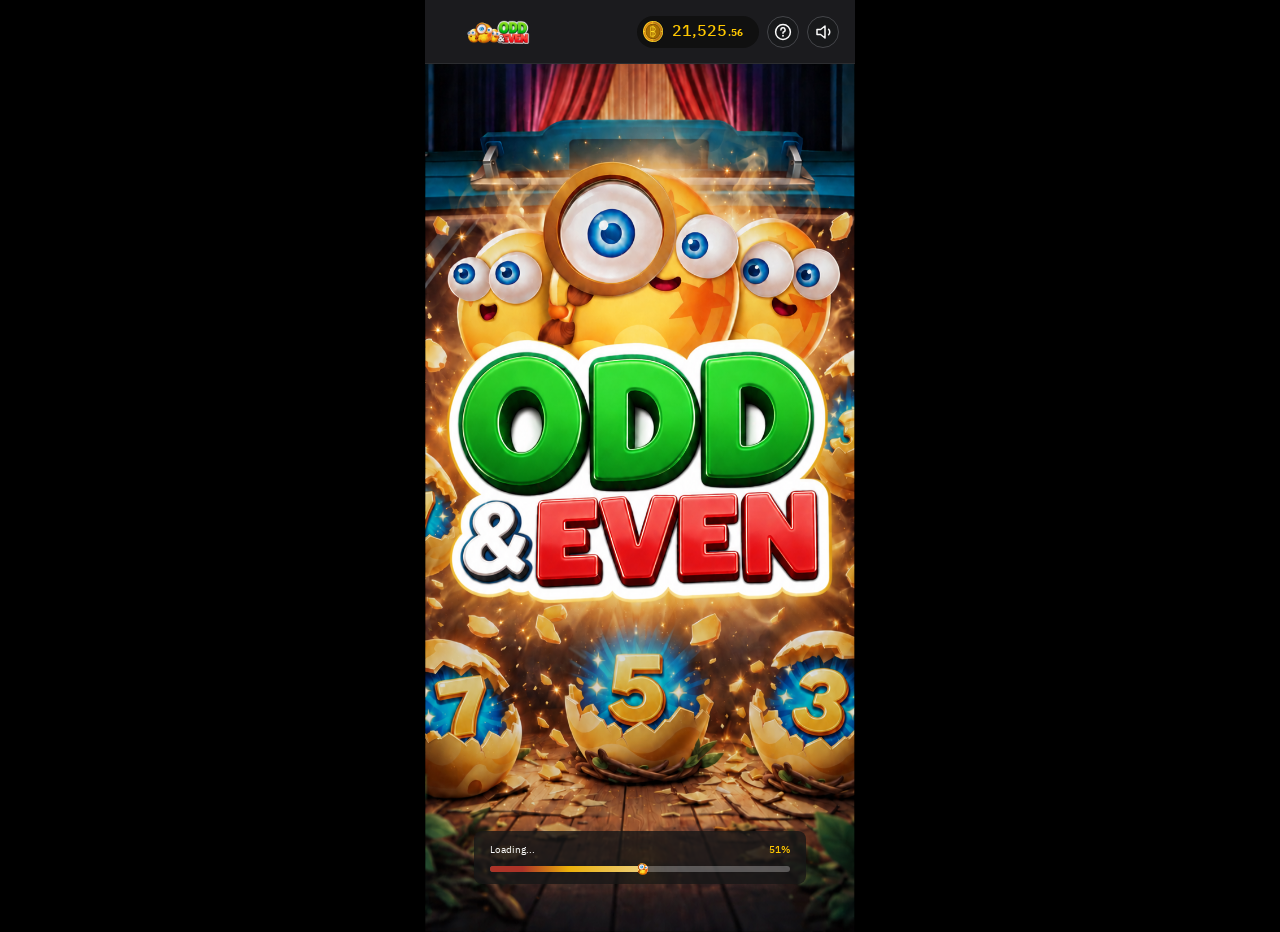
<file: index.html>
<!DOCTYPE html>
<html lang="th">
<head>
<meta charset="UTF-8">
<meta name="viewport" content="width=device-width, initial-scale=1, viewport-fit=cover">
<title>Odd &amp; Even — Minigame</title>
<link rel="preconnect" href="https://fonts.googleapis.com">
<link rel="preconnect" href="https://fonts.gstatic.com" crossorigin>
<link href="https://fonts.googleapis.com/css2?family=IBM+Plex+Sans+Thai:wght@400;500;600;700&family=IBM+Plex+Mono:wght@400&display=swap" rel="stylesheet">
<link rel="stylesheet" href="css/styles.css?v=13">
</head>
<body>
<div class="app" id="app">

  <!-- ══ Header ══ -->
  <header class="hdr">
    <img class="hdr__logo" src="assets/img/logo.png" alt="Odd &amp; Even">
    <div class="hdr__right">
      <div class="balance">
        <span class="balance__icon"><img src="assets/icon/baht.svg" alt=""></span>
        <span class="balance__value">
          <span id="bal-int">21,525</span><span class="balance__dec" id="bal-dec">.56</span>
        </span>
      </div>
      <button class="icon-btn" id="btn-rules" type="button" aria-label="กติกาการเล่น">
        <svg class="icon-btn__glyph" viewBox="0 0 18 18" fill="none" aria-hidden="true">
          <circle cx="9" cy="9" r="7.4" stroke="#fafafa" stroke-width="1.5"/>
          <path d="M6.9 6.9a2.1 2.1 0 1 1 2.6 2.04c-.34.1-.5.4-.5.75v.6" stroke="#fafafa" stroke-width="1.5" stroke-linecap="round"/>
          <circle cx="9" cy="12.8" r=".95" fill="#fafafa"/>
        </svg>
      </button>
      <button class="icon-btn" id="btn-sound" type="button" aria-label="การตั้งค่าเสียง">
        <img class="icon-btn__img" src="assets/icon/sound.svg" alt="">
      </button>
    </div>
  </header>

  <!-- ══ 1. Loading ══ -->
  <section class="screen screen--loading is-active" id="screen-loading">
    <img class="loading__bg" src="assets/img/loading-bg.png" alt="">
    <div class="loading__foot">
      <div class="loadbar" id="loadbar">
        <div class="loadbar__row">
          <span class="loadbar__label">Loading...</span>
          <span class="loadbar__pct" id="load-pct">0%</span>
        </div>
        <div class="loadbar__track">
          <div class="loadbar__fill" id="load-fill"></div>
          <div class="loadbar__mascot" id="load-mascot"><img src="assets/img/loading-mascot.png" alt=""></div>
        </div>
      </div>
      <button class="btn-brand loading__start" id="btn-start" type="button" hidden>เริ่มเกม</button>
    </div>
  </section>

  <!-- ══ 2–7. Game ══ -->
  <section class="screen screen--game" id="screen-game">

    <div class="frame">
      <!-- Fairness panel -->
      <div class="fair" id="fair">
        <button class="fair__head" id="fair-toggle" type="button" aria-expanded="false">
          <div class="fair__title">
            <span class="fair__key">Private Key</span>
            <span class="fair__hint">จดจำโค้ด 3ตัวท้าย</span>
          </div>
          <span class="pill pill--wait" id="fair-status">
            <img class="pill__dot" src="assets/icon/dot.svg" alt=""><span id="fair-status-text">รอออกผล</span>
          </span>
          <img class="fair__chevron" src="assets/icon/chevron.svg" alt="">
        </button>
        <div class="fair__value">
          <p class="fair__seed" id="fair-seed">•••••••••••••••••••••••••••••••••••••••••ZXC</p>
          <button class="fair__copy" type="button" data-copy="#fair-seed" aria-label="คัดลอก">
            <img src="assets/icon/copy.svg" alt="">
          </button>
        </div>
        <div class="fair__body" id="fair-body" hidden>
          <div class="fair__label">
            <span class="fair__key">Early Announced Hash</span>
            <span class="fair__hint">ประกาศก่อนเดิมพัน</span>
          </div>
          <div class="fair__value">
            <p class="fair__seed" id="fair-hash">—</p>
            <button class="fair__copy" type="button" data-copy="#fair-hash" aria-label="คัดลอก">
              <img src="assets/icon/copy.svg" alt="">
            </button>
          </div>
        </div>
      </div>

      <!-- Stage -->
      <div class="stage" id="stage">
        <img class="stage__layer is-on" id="stage-board" src="assets/img/stage-eggless.png" alt="">
        <div class="eggs" id="eggs"></div>
        <div class="stage__pop" id="stage-pop">
          <img id="pop-art" src="assets/img/stage-win.png" alt="">
          <span class="pop__amount" id="pop-amount">
            <img src="assets/icon/baht.svg" alt=""><b>+0.00</b>
          </span>
        </div>
        <!-- inline error · 1.5s -->
        <div class="inline-error" id="inline-error">
          <img src="assets/icon/cancel.svg" alt="">
          <span id="inline-error-text">แทงได้ฝั่งเดียว · กดยกเลิกถ้าจะเปลี่ยนฝั่ง</span>
        </div>
        <!-- hint pill -->
        <div class="timer" id="timer" hidden><span class="timer__dot"></span><span id="timer-num">30</span> วิ</div>
        <div class="hint" id="hint">เลือกจำนวนเงินแล้วเลือกฝั่ง</div>
      </div>

      <!-- tab bet -->
      <div class="tabbet">
        <!-- bar chip -->
        <div class="barchip">
          <button class="chip chip--side" id="chip-allin" type="button" data-value="allin">
            <img src="assets/chip/a-allin.png" alt="ALL IN">
          </button>
          <div class="barchip__track">
            <div class="barchip__rail" id="chip-rail"></div>
            <button class="barchip__nav barchip__nav--prev" type="button" aria-label="ก่อนหน้า">
              <img src="assets/icon/arrow.svg" alt="">
            </button>
            <button class="barchip__nav barchip__nav--next" type="button" aria-label="ถัดไป">
              <img src="assets/icon/arrow.svg" alt="">
            </button>
          </div>
          <button class="chip chip--side" id="chip-max" type="button" data-value="max">
            <img src="assets/chip/a-max.png" alt="MAX">
          </button>
        </div>

        <!-- bet bar -->
        <div class="betbar">
          <button class="betcard betcard--even" id="bet-even" type="button" data-side="even">
            <span class="betcard__body">
              <span class="betcard__title">คู่</span>
              <span class="betcard__sub">ตัวเลข : 0,2,4,6,8</span>
            </span>
            <span class="betcard__tag">คุณเลือก</span>
            <span class="betcard__chip"></span>
          </button>
          <button class="betcard betcard--odd" id="bet-odd" type="button" data-side="odd">
            <span class="betcard__body">
              <span class="betcard__title">คี่</span>
              <span class="betcard__sub">ตัวเลข : 1,3,5,7,9</span>
            </span>
            <span class="betcard__tag">คุณเลือก</span>
            <span class="betcard__chip"></span>
          </button>
        </div>

        <!-- range labels -->
        <div class="ranges">
          <span class="ranges__item">เดิมพัน<b id="sum-bet">฿ 0.00</b></span>
          <span class="ranges__item">ชนะได้รับ<b id="sum-win">฿ 0.00</b></span>
        </div>

        <!-- actions -->
        <div class="actions" id="actions">
          <div class="actions__group">
            <button class="act act--cancel" id="btn-cancel" type="button" disabled>
              <img src="assets/icon/cancel.svg" alt=""><span>ยกเลิก</span>
            </button>
            <button class="act act--repeat" id="btn-repeat" type="button" disabled>
              <img src="assets/icon/refresh.svg" alt=""><span>แทงซ้ำ</span>
            </button>
          </div>
          <button class="act act--confirm" id="btn-confirm" type="button" disabled>ยืนยันเดิมพัน</button>
        </div>
        <button class="btn-brand actions__new" id="btn-newround" type="button" hidden>เริ่มเดิมพันรอบใหม่</button>
      </div>
    </div>

    <!-- tab history -->
    <div class="history" id="history">
      <div class="tabs">
        <button class="tabs__tab is-active" type="button" data-tab="board">กระดานผล</button>
        <button class="tabs__tab" type="button" data-tab="mine">ประวัติของฉัน</button>
      </div>
      <div class="emptystate" id="board-empty">
        <div class="emptystate__box">
          <p class="emptystate__title">ยังไม่มีผลเค้าไพ่</p>
          <p class="emptystate__hint">ผลคู่-คี่จะเริ่มบันทึกหลังจบรอบแรก</p>
        </div>
      </div>
      <div class="board" id="panel-board" hidden><div class="board__grid" id="board-grid"></div></div>
      <div class="mine" id="panel-mine" hidden>
        <div class="emptystate" id="mine-empty">
          <div class="emptystate__box">
            <p class="emptystate__title">ยังไม่มีประวัติการเดิมพัน</p>
            <p class="emptystate__hint">เริ่มเดิมพันรอบแรกเพื่อดูประวัติที่นี่</p>
          </div>
        </div>
        <ul class="mine__list" id="mine-list"></ul>
      </div>
    </div>
  </section>

  <!-- ══ 8. Sound settings ══ -->
  <div class="dim" id="dim-sound" hidden>
    <div class="sound" role="dialog" aria-label="การตั้งค่าเสียง">
      <div class="sound__head">
        <span class="sound__title">การตั้งค่าเสียง</span>
        <button class="sound__close" id="btn-sound-close" type="button" aria-label="ปิด">
          <img src="assets/icon/cancel.svg" alt="">
        </button>
      </div>
      <label class="sound__row">
        <span>เสียงเอฟเฟกต์</span>
        <input type="checkbox" id="sw-fx" checked><span class="switch"></span>
      </label>
      <label class="sound__row">
        <span>เสียงพื้นหลัง</span>
        <input type="checkbox" id="sw-bgm" checked><span class="switch"></span>
      </label>
    </div>
  </div>

  <!-- ══ 9. Rules ══ -->
  <div class="dim" id="dim-rules" hidden>
    <div class="sheet" role="dialog" aria-label="กติกาการเล่น">
      <div class="sheet__grip"></div>
      <h2 class="sheet__title">กติกาการเล่น</h2>
      <div class="sheet__body">
        <p>เกมคู่คี่ผู้เล่นเดิมพันว่าผลรวมตัวเลขจากไข่ทั้ง 3 ใบจะออกเป็น เลขคู่ หรือ เลขคี่ เกมนี้เล่นคนเดียว ไม่มีการปะทะกับผู้เล่นอื่น ทุกรอบจบภายในไม่กี่วินาที และทุกผลลัพธ์สามารถตรวจสอบย้อนหลังได้ว่าไม่มีการโกงเกิดขึ้น</p>
        <h3>วิธีเล่น</h3>
        <ol>
          <li>เลือกจำนวนเงินเดิมพันจากชิพที่กำหนด (10 / 20 / 50 / 100 / 500 / ALL IN) หรือกำหนดเองในช่วงที่อนุญาต</li>
          <li>แตะเลือกฝั่งที่ต้องการทาย — คู่ หรือ คี่</li>
          <li>กด “ยืนยันเดิมพัน” เพื่อวางเดิมพัน — ณ จุดนี้ระบบจะตัดเครดิตทันที และเปิดเผยผลในเสี้ยววินาทีถัดไป</li>
          <li>ไข่ทั้ง 3 ใบจะแตกออกพร้อมกัน แต่ละใบแสดงตัวเลข 0–9</li>
          <li>นำตัวเลขทั้ง 3 ใบมาบวกกัน ได้ผลรวมในช่วง 0–99</li>
          <li>หากผลรวมตรงกับฝั่งที่ทายไว้ ถือว่า ชนะ และได้รับเงินคืนตามอัตราจ่าย ถือว่า แพ้ และเสียเงินเดิมพันที่วางไป</li>
        </ol>
        <h3>อัตราจ่าย</h3>
        <p>โอกาสออกเลขคู่และเลขคี่เท่ากันพอดีที่ 50% ต่อ 50% ไม่มีฝั่งใดได้เปรียบ ทายถูกได้รับเงินคืน 1.95 เท่า ของยอดเงินเดิมพัน (เช่น เดิมพัน 100 บาท ชนะรับ 195 บาท)</p>
        <h3>เค้าไพ่และประวัติการเล่น</h3>
        <p>เค้าไพ่ แสดงผลลัพธ์ (คู่/คี่) ของรอบก่อนหน้าเรียงตามลำดับ ใช้เป็นข้อมูลอ้างอิงเท่านั้น ไม่สามารถใช้ทำนายผลรอบถัดไปได้ เนื่องจากทุกรอบเป็นการสุ่มอิสระ ประวัติการเดิมพันของฉัน แสดงรายการที่ผู้เล่นเดิมพันไปแล้ว พร้อมผลแพ้/ชนะและยอดได้เสียของแต่ละรอบ</p>
        <h3>ระบบตรวจสอบความยุติธรรม (Provably Fair)</h3>
        <p>เกมนี้ใช้ระบบพิสูจน์ความยุติธรรมที่ผู้เล่นตรวจสอบได้ด้วยตนเอง เพื่อยืนยันว่าไม่มีการกำหนดผลล่วงหน้าเพื่อเอาเปรียบผู้เล่น ก่อนวางเดิมพันทุกรอบ ระบบจะสร้างผลลัพธ์ไว้ล่วงหน้าและประกาศเป็นรหัสแฮช (Early Announced Hash) ให้ผู้เล่นเห็นทันที ค่านี้ไม่สามารถเปลี่ยนแปลงได้อีกหลังประกาศ เมื่อจบรอบ ระบบจะเปิดเผยคีย์ต้นทาง (Private Key / Server Seed) ที่ใช้สร้างผลลัพธ์ สามารถดูข้อมูลนี้ได้ที่พาเนล “Private Key” ด้านบนของหน้าเกมทุกรอบ</p>
        <h3>เสียง</h3>
        <p>ปิด-เปิดได้ที่ปุ่มลำโพงมุมขวาบน แยกเป็นเสียงเอฟเฟกต์กับเสียงพื้นหลัง ค่าที่ตั้งไว้จะถูกจำไว้ในเครื่องของคุณ</p>
      </div>
      <button class="btn-brand sheet__ok" id="btn-rules-ok" type="button">เข้าใจแล้ว</button>
    </div>
  </div>

</div>
<script src="js/sfx.js?v=13"></script>
<script src="js/egg-reveal.js?v=13"></script>
<script src="js/app.js?v=13"></script>
</body>
</html>
</file>
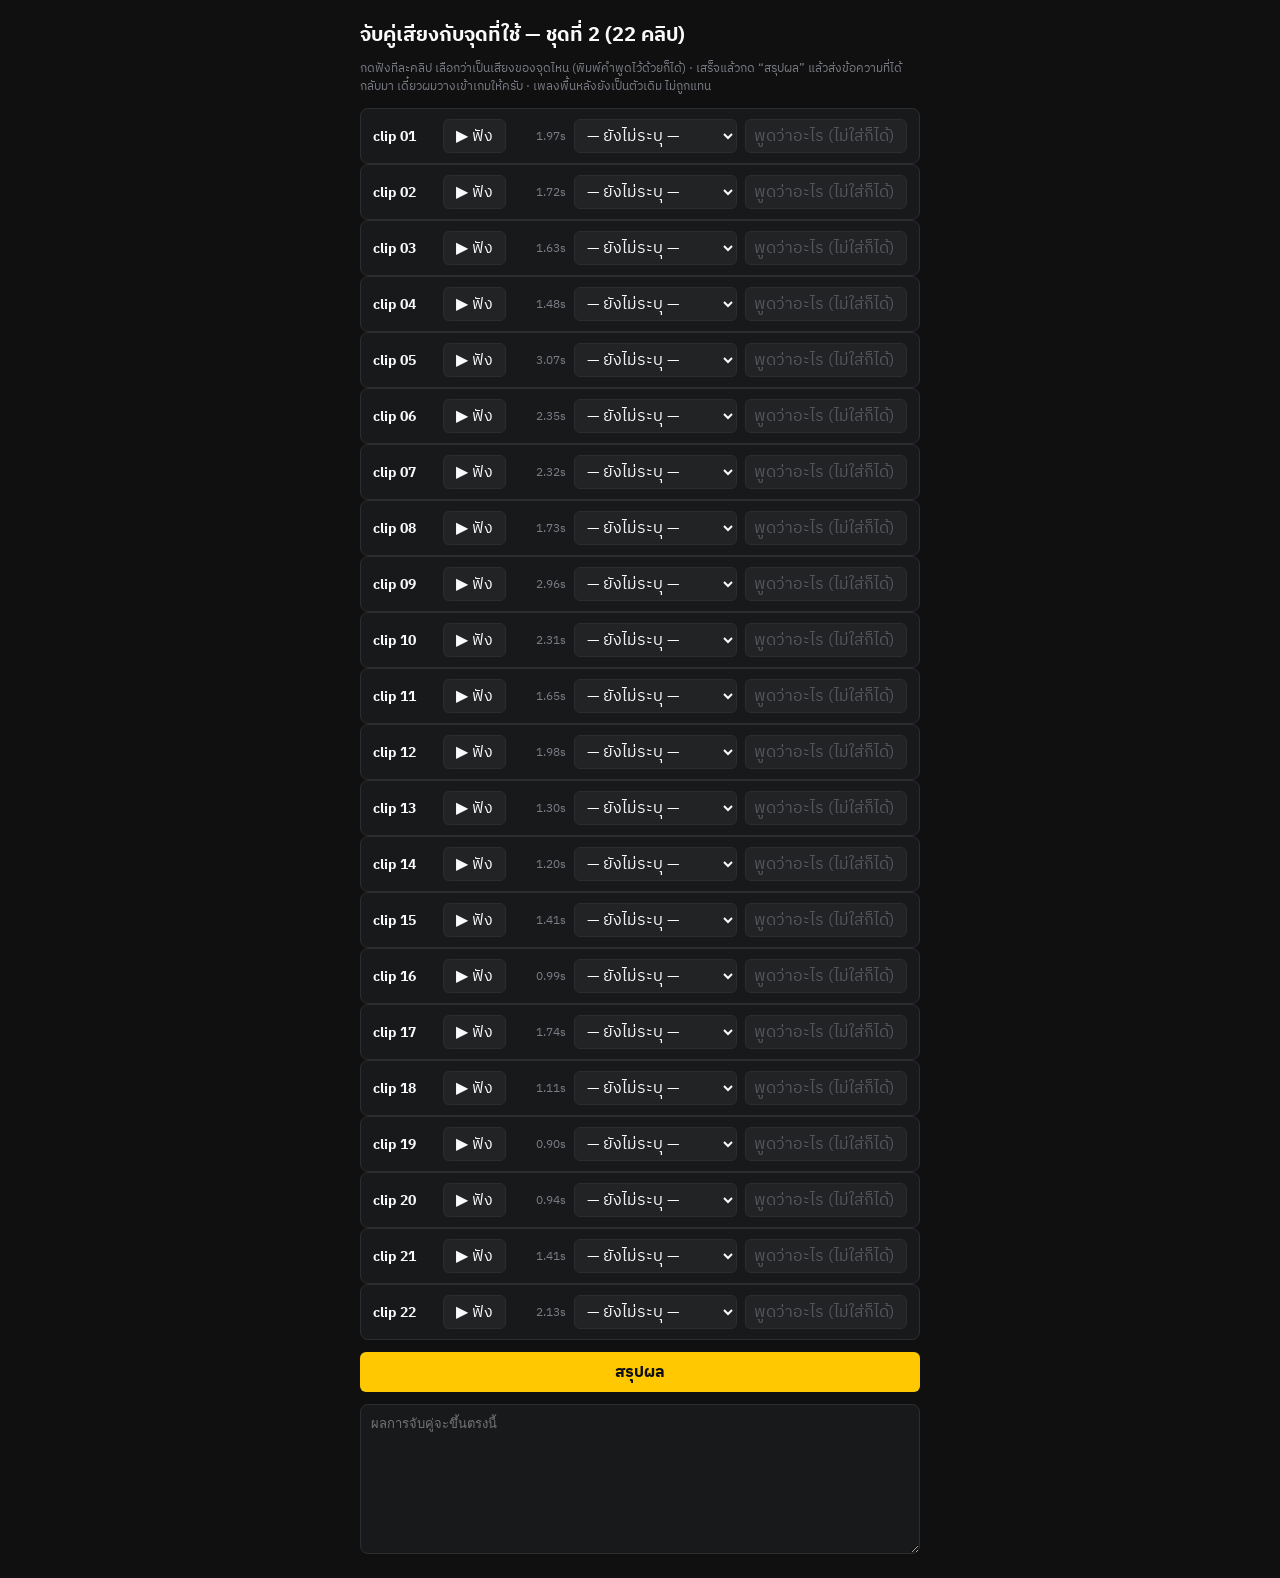
<file: preview-audio.html>
<!doctype html>
<html lang="th">
<head>
<meta charset="utf-8">
<meta name="viewport" content="width=device-width, initial-scale=1">
<title>จับคู่เสียงพากย์ — Odd &amp; Even</title>
<link rel="preconnect" href="https://fonts.googleapis.com">
<link href="https://fonts.googleapis.com/css2?family=IBM+Plex+Sans+Thai:wght@400;500;600;700&display=swap" rel="stylesheet">
<style>
:root{--bg:#101010;--surface:#18191b;--line:#2c2d30;--text:#fafafa;--muted:#7a7c85;--brand:#ffc800}
*{box-sizing:border-box;margin:0;padding:0}
body{background:var(--bg);color:var(--text);font-family:'IBM Plex Sans Thai',sans-serif;padding:24px 16px}
.wrap{max-width:560px;margin:0 auto;display:flex;flex-direction:column;gap:12px}
h1{font-size:20px;line-height:24px}
p.lead{font-size:12px;line-height:18px;color:var(--muted)}
input{flex:1;min-width:0;height:34px;font:inherit;color:var(--text);
  background:#222325;border:1px solid var(--line);border-radius:6px;padding:0 8px}
input::placeholder{color:#55575e}
.row{display:flex;align-items:center;gap:8px;padding:10px 12px;
  background:var(--surface);border:1px solid var(--line);border-radius:8px}
.row b{width:62px;font-size:14px}
button{font:inherit;cursor:pointer;color:var(--text);background:#222325;
  border:1px solid var(--line);border-radius:6px;height:34px;padding:0 12px}
button:hover{border-color:var(--brand)}
select{flex:1;min-width:0;height:34px;font:inherit;color:var(--text);
  background:#222325;border:1px solid var(--line);border-radius:6px;padding:0 8px}
.len{width:52px;font-size:12px;color:var(--muted);text-align:right}
textarea{width:100%;height:150px;padding:10px;font:13px/1.5 ui-monospace,monospace;
  color:var(--text);background:var(--surface);border:1px solid var(--line);border-radius:8px}
.btn-brand{background:var(--brand);color:#101010;border:0;font-weight:700;height:40px}
</style>
</head>
<body>
<div class="wrap">
  <h1>จับคู่เสียงกับจุดที่ใช้ — ชุดที่ 2 (22 คลิป)</h1>
  <p class="lead">กดฟังทีละคลิป เลือกว่าเป็นเสียงของจุดไหน (พิมพ์คำพูดไว้ด้วยก็ได้)
  · เสร็จแล้วกด “สรุปผล” แล้วส่งข้อความที่ได้กลับมา เดี๋ยวผมวางเข้าเกมให้ครับ
  · เพลงพื้นหลังยังเป็นตัวเดิม ไม่ถูกแทน</p>
  <div id="list"></div>
  <button class="btn-brand" id="sum" type="button">สรุปผล</button>
  <textarea id="out" readonly placeholder="ผลการจับคู่จะขึ้นตรงนี้"></textarea>
</div>
<script>
const KEYS = [
  ['', '— ยังไม่ระบุ —'],
  ['voice:roundStart', 'พากย์ · เปิดรอบเดิมพันใหม่'],
  ['voice:hurry', 'พากย์ · ใกล้หมดเวลา'],
  ['voice:confirm', 'พากย์ · กดยืนยันเดิมพัน'],
  ['voice:place', 'พากย์ · วางชิพ'],
  ['voice:cancel', 'พากย์ · ยกเลิกเดิมพัน'],
  ['voice:win', 'พากย์ · ชนะ'],
  ['voice:winStreak', 'พากย์ · ชนะติดกัน 3 ครั้ง'],
  ['voice:lose', 'พากย์ · แพ้'],
  ['voice:noBet', 'พากย์ · หมดเวลาแบบไม่ได้แทง'],
  ['voice:lowCredit', 'พากย์ · เงินไม่พอ'],
  ['voice:oneSide', 'พากย์ · แทงได้ฝั่งเดียว'],
  ['voice:welcome', 'พากย์ · ต้อนรับตอนเข้าเกม'],
  ['voice:crack', 'พากย์ · ตอนไข่แตกเฉลยผล'],
  ['sfx:chip', 'เอฟเฟกต์ · แตะเลือกชิพ'],
  ['sfx:place', 'เอฟเฟกต์ · วางชิพ'],
  ['sfx:cancel', 'เอฟเฟกต์ · ยกเลิก'],
  ['sfx:confirm', 'เอฟเฟกต์ · ยืนยัน'],
  ['sfx:hop', 'เอฟเฟกต์ · ไข่เด้ง'],
  ['sfx:crack', 'เอฟเฟกต์ · ไข่แตก'],
  ['sfx:win', 'เอฟเฟกต์ · YOU WIN'],
  ['sfx:lose', 'เอฟเฟกต์ · YOU LOSE'],
  ['sfx:coin', 'เอฟเฟกต์ · เหรียญเข้ากระเป๋า'],
  ['sfx:chipFall', 'เอฟเฟกต์ · เหรียญร่วงตอนแพ้'],
  ['sfx:error', 'เอฟเฟกต์ · แจ้งเตือน'],
  ['sfx:tab', 'เอฟเฟกต์ · สลับแท็บ'],
  ['bgm', 'เพลงพื้นหลัง'],
  ['skip', 'ไม่ใช้คลิปนี้'],
];
const SET = 'assets/audio/clips-02';
const COUNT = 22;
const list = document.getElementById('list');
let playing = null;
for (let i = 1; i <= COUNT; i++) {
  const id = String(i).padStart(2, '0');
  const row = document.createElement('div');
  row.className = 'row';
  row.innerHTML =
    `<b>clip ${id}</b>` +
    `<button type="button" data-play="${id}">▶ ฟัง</button>` +
    `<span class="len" id="len-${id}">–</span>` +
    `<select data-clip="${id}">${KEYS.map(([v, t]) => `<option value="${v}">${t}</option>`).join('')}</select>` +
    `<input data-said="${id}" placeholder="พูดว่าอะไร (ไม่ใส่ก็ได้)">`;
  list.appendChild(row);
  const a = new Audio(`${SET}/clip-${id}.wav`);
  a.addEventListener('loadedmetadata', () => {
    document.getElementById(`len-${id}`).textContent = a.duration.toFixed(2) + 's';
  });
  row.querySelector('[data-play]').addEventListener('click', () => {
    if (playing && playing !== a) { playing.pause(); playing.currentTime = 0; }
    playing = a; a.currentTime = 0; a.play();
  });
}
document.getElementById('sum').addEventListener('click', () => {
  const lines = [...document.querySelectorAll('select')].map(s => {
    const said = document.querySelector(`[data-said="${s.dataset.clip}"]`).value.trim();
    return `clip-${s.dataset.clip} = ${s.value || '?'}${said ? '   // ' + said : ''}`;
  });
  document.getElementById('out').value = lines.join('\n');
  document.getElementById('out').select();
});
</script>
</body>
</html>
</file>
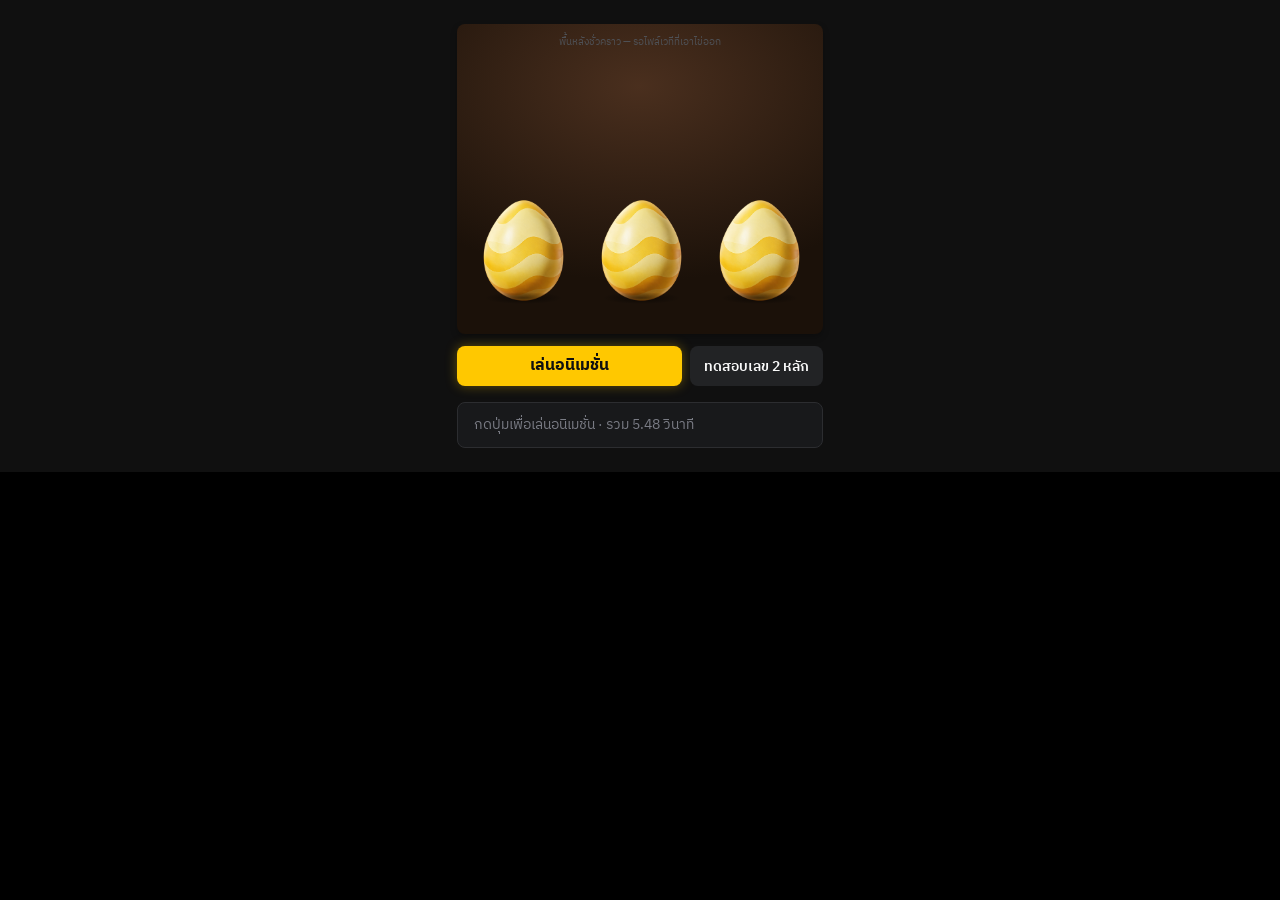
<file: preview-egg.html>
<!DOCTYPE html>
<html lang="th">
<head>
<meta charset="UTF-8">
<meta name="viewport" content="width=device-width, initial-scale=1">
<title>Egg reveal — preview</title>
<link href="https://fonts.googleapis.com/css2?family=IBM+Plex+Sans+Thai:wght@400;500;600;700&display=swap" rel="stylesheet">
<link rel="stylesheet" href="css/styles.css">
<style>
  body{display:flex;justify-content:center;padding:24px 0;background:var(--bg-canvas)}
  .pv{width:398px}
  .pv__stage{
    position:relative;width:366px;height:310px;margin:0 auto;border-radius:var(--r-8);
    background:#2a1b12 radial-gradient(120% 90% at 50% 20%,#4a2f1e,#1b1109 70%);
    box-shadow:0 3px 6px rgba(0,0,0,.25);overflow:hidden;
  }
  .pv__note{
    position:absolute;left:0;right:0;top:10px;text-align:center;
    font-size:var(--fs-2xs);color:var(--text-default);
  }
  .pv__out{
    margin:16px auto 0;padding:12px 16px;width:366px;border-radius:var(--r-8);
    background:var(--bg-surface);border:1px solid var(--border-default);
    font-size:var(--fs-sm);line-height:var(--lh-20);color:var(--text-secondary);
  }
  .pv__out b{color:var(--text-brand);font-weight:700}
  .pv__out .side{color:var(--text-primary);font-weight:600}
  .pv__bar{display:flex;gap:var(--sp-xs);width:366px;margin:12px auto 0}
  .pv__bar .btn-brand{flex:1 0 0;height:40px}
  .pv__bar button.alt{
    height:40px;padding:0 14px;border-radius:var(--r-8);
    background:var(--bg-default);color:var(--text-primary);
    font-size:var(--fs-sm);font-weight:600;
  }
</style>
</head>
<body>
<div class="pv">
  <div class="pv__stage">
    <p class="pv__note">พื้นหลังชั่วคราว — รอไฟล์เวทีที่เอาไข่ออก</p>
    <div class="eggs" id="eggs"></div>
  </div>

  <div class="pv__bar">
    <button class="btn-brand" id="play" type="button">เล่นอนิเมชั่น</button>
    <button class="alt" id="force" type="button">ทดสอบเลข 2 หลัก</button>
  </div>

  <div class="pv__out" id="out">กดปุ่มเพื่อเล่นอนิเมชั่น · รวม 5.48 วินาที</div>
</div>

<script src="js/egg-reveal.js"></script>
<script>
const host = document.getElementById('eggs');
const out  = document.getElementById('out');
EggReveal.mountEggs(host);

let busy = false;
async function run(eggs) {
  if (busy) return;
  busy = true;
  out.textContent = 'กำลังออกผล…';
  const t0 = performance.now();
  const r = await EggReveal.playReveal(host, eggs);
  const side = r.sum % 2 === 0 ? 'คู่' : 'คี่';
  out.innerHTML =
    `${r.eggs.join(' + ')} = <b>${r.sum}</b> · <span class="side">${side}</span>` +
    ` &nbsp;—&nbsp; ใช้เวลา ${Math.round(performance.now() - t0)} ms`;
  busy = false;
}
document.getElementById('play').addEventListener('click', () => run());
document.getElementById('force').addEventListener('click', () => run([47, 28, 24]));
</script>
</body>
</html>
</file>
<file: css/styles.css>
/* ============================================================
   minigame odd-even — tokens ตรงจาก Figma variables / styles
   ============================================================ */
:root{
  /* color-02 */
  --bg-canvas:#101010;
  --bg-surface:#18191b;
  --bg-default:#222325;
  --bg-tertiary:#2c2d30;
  --bg-brand:#ffc800;
  --bg-info:#0284c7;
  --bg-success-strong:#357738;
  --bg-success-alpha-20:#4eaf5133;
  --alpha-black-60:rgba(36,36,40,.6);
  --opacity-black-60:rgba(23,23,23,.6);
  --alpha-brand-20:rgba(255,214,0,.2);
  --opacity-brand-40:rgba(255,200,0,.4);

  --border-default:#2c2d30;
  --border-secondary:#45464a;
  --border-brand:#ffc800;

  --text-primary:#fafafa;
  --text-secondary:#7a7c85;
  --text-default:#4e5055;
  --text-inverse:#101010;
  --text-brand:#ffc800;
  --text-error:#f44434;
  --text-info:#0ea5e9;
  --text-success:#4eaf51;
  --text-placeholder:#a3a3a3;
  --text-muted:#94969f;

  --marker-even:#5aaf20;   /* ฝั่งคู่ = เขียว ตาม component bet choice */
  --marker-odd:#f43220;

  /* typography — mobile scale */
  --font:'IBM Plex Sans Thai',system-ui,sans-serif;
  --fs-2xs:10px; --lh-14:14px;
  --fs-xs:12px;  --lh-18:18px;
  --fs-sm:14px;  --lh-20:20px;
  --fs-base:16px;--lh-24:24px;
  --fs-xl:20px;

  /* space / radius */
  --sp-2xs:4px; --sp-xs:8px; --sp-0:16px;
  --r-8:8px; --r-round:9999px;
}

*{box-sizing:border-box;margin:0;padding:0;-webkit-tap-highlight-color:transparent}
[hidden]{display:none!important}
html,body{background:#000;font-family:var(--font)}
button{font:inherit;color:inherit;background:none;border:0;cursor:pointer}
img{display:block}
ol,ul{list-style:none}

.app{
  position:relative;width:100%;max-width:430px;min-height:932px;margin:0 auto;
  background:var(--bg-canvas);overflow:hidden;
}

/* ══════════ Header ══════════ */
.hdr{
  position:relative;z-index:30;display:flex;align-items:center;justify-content:space-between;
  height:64px;padding:var(--sp-xs) var(--sp-0);
  background:var(--alpha-black-60);border-bottom:1px solid var(--border-default);
}
.hdr__logo{width:114px;height:48px;object-fit:contain}
.hdr__right{display:flex;align-items:center;justify-content:flex-end;gap:var(--sp-xs);height:32px}

.balance{
  display:flex;align-items:center;justify-content:space-between;
  width:122px;height:100%;padding:var(--sp-2xs) var(--sp-0) var(--sp-2xs) var(--sp-2xs);
  background:var(--bg-canvas);border-radius:var(--r-round);overflow:hidden;
}
.balance__icon{display:block;width:24px;height:24px;padding:1.875px}
.balance__icon img{width:100%;height:100%}
.balance__value{display:flex;align-items:baseline;gap:1px;color:var(--text-brand);white-space:nowrap}
.balance__value>span:first-child{font-size:var(--fs-base);line-height:var(--lh-24);font-weight:500}
.balance__dec{font-size:var(--fs-2xs);line-height:var(--lh-14);font-weight:700}

.icon-btn{
  display:flex;align-items:center;justify-content:center;flex:0 0 auto;width:32px;height:32px;
  background:var(--bg-surface);border:1px solid var(--border-secondary);border-radius:20px;
}
.icon-btn__img{width:24px;height:24px}
.icon-btn__glyph{display:block;width:18px;height:18px}

/* ══════════ screens ══════════ */
.screen{display:none}
.screen.is-active{display:block}

/* ── 1. loading ── */
.screen--loading{position:relative;height:868px}
.loading__bg{width:100%;height:100%;object-fit:cover}
.loading__foot{position:absolute;left:0;right:0;bottom:48px;display:flex;justify-content:center}
.loadbar{
  display:flex;flex-direction:column;align-items:center;justify-content:center;
  width:332px;padding:12px var(--sp-0);border-radius:var(--r-8);
  background:rgba(23,23,23,.8);overflow:hidden;
}
.loadbar__row{display:flex;align-items:center;justify-content:space-between;width:min(300px,78vw)}
.loadbar__label{font-size:var(--fs-2xs);line-height:var(--lh-14);color:var(--text-primary)}
.loadbar__pct{font-size:var(--fs-2xs);line-height:var(--lh-14);font-weight:500;color:var(--text-brand)}
.loadbar__track{position:relative;width:min(300px,78vw);height:6px;margin-top:9px;
  background:rgba(255,255,255,.28);border-radius:3px}
.loadbar__fill{width:0;height:100%;border-radius:3px;
  background:linear-gradient(90deg,#ac3327 21.264%,#ecb00a 51.437%,#eddfb8 124.14%);
  transition:width .12s linear}
.loadbar__mascot{
  position:absolute;top:50%;left:0;width:24px;height:24px;margin:-12px 0 0 -12px;
  filter:drop-shadow(0 0 14px rgba(255,200,0,.5));transition:left .12s linear;
}
.loadbar__mascot img{width:100%;height:100%;object-fit:contain}
.loading__start{width:205px;height:42px}

.btn-brand{
  display:flex;align-items:center;justify-content:center;
  background:var(--bg-brand);color:var(--text-inverse);border-radius:var(--r-8);
  font-size:var(--fs-base);line-height:var(--lh-24);font-weight:700;
  box-shadow:0 0 12px rgba(255,200,0,.35);
}
.btn-brand:active{transform:translateY(1px)}

/* ── game ── */
.frame{
  display:flex;flex-direction:column;align-items:center;gap:var(--sp-0);
  width:calc(100% - 32px);max-width:398px;margin:16px auto 0;padding:12px var(--sp-0);
  background:var(--bg-surface);border-radius:16px;
}

/* fairness panel */
.fair{
  position:relative;z-index:20;
  width:100%;height:62px;padding:var(--sp-xs);background:var(--bg-tertiary);
  border:1px solid var(--border-default);border-radius:var(--r-8);
  filter:drop-shadow(0 3px 3px rgba(0,0,0,.25));
}
/* status=success — ออกผลแล้ว เงาเข้มขึ้นตาม component (พื้น/ขอบ #2C2D30 เท่าเดิม)
   ตอนนี้โค้ดยาวเต็มจึงต้องปล่อยให้สูงตามเนื้อหา ไม่งั้นบรรทัดที่สองจะถูกตัด */
.fair.is-done{height:auto;filter:drop-shadow(0 3px 6px rgba(0,0,0,.25))}
.fair.is-open{border-radius:var(--r-8) var(--r-8) 0 0}
.fair__head{display:flex;align-items:center;gap:var(--sp-xs);width:100%;margin-bottom:var(--sp-2xs);
  text-align:left;cursor:pointer}
.fair__title{display:flex;flex:1 0 0;min-width:0;align-items:center;gap:var(--sp-xs);
  font-size:var(--fs-2xs);line-height:var(--lh-14);white-space:nowrap}
.fair__key{font-weight:700;color:var(--text-brand)}
.fair__hint{color:var(--text-muted)}
.pill{display:flex;align-items:center;gap:5px;padding:2px var(--sp-xs);border-radius:var(--r-round);
  font-size:var(--fs-2xs);line-height:var(--lh-14);font-weight:600;white-space:nowrap}
.pill--wait{background:var(--alpha-brand-20);color:var(--text-brand)}
.pill--done{background:var(--bg-success-alpha-20);color:#7fd382}
.pill__dot{width:6px;height:6px}
.pill--done .pill__dot{filter:hue-rotate(75deg) saturate(.75)}
.fair__chevron{width:16px;height:16px;transition:transform .2s ease}
.fair__head[aria-expanded="true"] .fair__chevron{transform:scaleY(-1)}
/* state=expended — ลอยทับเวทีด้านล่าง ไม่ดันเลย์เอาต์ */
.fair__body{
  position:absolute;left:-1px;right:-1px;top:100%;height:60px;
  padding:var(--sp-xs);background:var(--bg-tertiary);
  border:1px solid var(--border-default);border-top:1px solid var(--border-secondary);
  border-radius:0 0 var(--r-8) var(--r-8);
  box-shadow:0 8px 16px rgba(0,0,0,.5);
}
.fair__label{display:flex;align-items:center;gap:var(--sp-xs);margin-bottom:var(--sp-2xs);
  font-size:var(--fs-2xs);line-height:var(--lh-14);white-space:nowrap}
.fair__value{display:flex;align-items:center;gap:var(--sp-xs)}
/* โค้ดต้องอ่านได้ครบ ไม่ตัดด้วย … — ยาวเกินบรรทัดก็ตัดขึ้นบรรทัดใหม่
   ที่ 430px (เฟรมออกแบบ) โค้ด 47 ตัวอยู่บรรทัดเดียวพอดีที่ฟอนต์ 10px
   จอแคบกว่านั้นย่อฟอนต์ลงเล็กน้อยเพื่อคงให้อยู่บรรทัดเดียว */
.fair__seed{flex:1 0 0;min-width:0;font-family:'IBM Plex Mono',monospace;font-size:var(--fs-2xs);
  line-height:15px;color:var(--text-placeholder);word-break:break-all}
@media (max-width:429px){ .fair__seed{font-size:9px} }
@media (max-width:389px){ .fair__seed{font-size:8px} }
/* เครื่องหมายผลกลางโค้ด (-O- / -E-) เน้นสีฟ้าให้ต่างจากตัวโค้ด */
.fair__mark{color:var(--text-info);font-weight:700}
.fair__copy{display:flex;align-items:center;justify-content:center;flex:0 0 auto;width:24px;height:24px;
  opacity:.5;background:var(--bg-canvas);border:1px solid var(--border-default);border-radius:6px;
  transition:opacity .15s ease}
.fair__copy:hover{opacity:1}
.fair__copy.is-done{opacity:1;border-color:var(--text-success)}
.fair__copy img{width:10px;height:10px}

/* stage */
.stage{
  position:relative;width:100%;aspect-ratio:366/310;border-radius:var(--r-8);
  box-shadow:0 3px 6px rgba(0,0,0,.25);background:#0b0d12;
}
.stage__layer{position:absolute;inset:0;width:100%;height:100%;opacity:0;pointer-events:none;
  border-radius:var(--r-8);overflow:hidden;object-fit:cover;transition:opacity .25s ease}
.stage__layer.is-on{opacity:1}

/* win / lose popup — 1.5 วิ */
.stage__pop{position:absolute;left:0;top:50%;width:100%;aspect-ratio:1;margin:-50% 0 0;
  opacity:0;pointer-events:none;transition:opacity .2s ease}
.stage__pop.is-on{opacity:1;animation:popIn .35s cubic-bezier(.2,1.3,.4,1)}
@keyframes popIn{from{transform:scale(.86)}to{transform:scale(1)}}
.stage__pop>img{width:100%;height:100%;object-fit:contain}
.pop__amount{
  position:absolute;left:50%;top:68.3%;transform:translateX(-50%);
  display:flex;align-items:center;gap:6px;height:30px;min-width:104px;padding:0 14px;
  background:#131313;border:1.5px solid rgba(255,200,0,.55);border-radius:var(--r-round);
  box-shadow:0 0 10px rgba(0,0,0,.6);
}
.pop__amount img{width:20px;height:20px}
.pop__amount b{font-size:18px;line-height:1;font-weight:700;color:var(--text-brand);white-space:nowrap}
.stage__pop.is-lose .pop__amount b{color:var(--text-brand)}

/* inline error · 1.5 วิ */
.inline-error{
  position:absolute;left:50%;top:134px;transform:translateX(-50%);
  display:none;align-items:center;gap:var(--sp-xs);height:42px;padding:9px 15px;
  background:rgba(23,23,23,.85);border:1px solid var(--text-error);border-radius:var(--r-8);
  white-space:nowrap;
}
.inline-error.is-on{display:flex;animation:toastIn .2s ease}
@keyframes toastIn{from{transform:translateX(-50%) scale(.9);opacity:0}to{transform:translateX(-50%) scale(1);opacity:1}}
.inline-error img{width:24px;height:24px}
.inline-error span{font-size:var(--fs-sm);line-height:var(--lh-20);font-weight:500;color:var(--text-error)}

/* hint pill */
/* นับถอยหลังเวลาเดิมพัน — มุมขวาบนของเวที */
.timer{
  position:absolute;right:8px;top:8px;z-index:3;
  display:flex;align-items:center;gap:var(--sp-2xs);height:28px;padding:0 10px;
  background:var(--opacity-black-60);border:1px solid var(--border-default);
  border-radius:var(--r-round);
  font-size:var(--fs-sm);line-height:var(--lh-20);font-weight:700;color:var(--text-primary);
  font-variant-numeric:tabular-nums;
}
.timer__dot{width:8px;height:8px;border-radius:50%;background:var(--bg-brand)}
.timer.is-urgent{border-color:var(--text-error);color:var(--text-error);animation:timerPulse 1s ease-in-out infinite}
.timer.is-urgent .timer__dot{background:var(--text-error)}
@keyframes timerPulse{0%,100%{transform:scale(1)}50%{transform:scale(1.07)}}

.hint{
  position:absolute;left:50%;bottom:9px;transform:translateX(-50%);
  display:flex;align-items:center;height:32px;padding:var(--sp-2xs) var(--sp-0);
  background:var(--bg-surface);border-radius:var(--r-round);white-space:nowrap;
  font-size:var(--fs-sm);line-height:var(--lh-20);font-weight:600;color:var(--text-secondary);
  transition:color .2s ease;
}
.hint.is-result{color:var(--text-primary)}

/* ══════════ tab bet ══════════ */
/* อยู่ในกรอบ .frame ที่มี padding 16px อยู่แล้ว จึงเว้นเฉพาะบน-ล่าง
   ความกว้างใช้งานจริงจึงเท่าเดิม 366px ที่จอ 430 */
.tabbet{display:flex;flex-direction:column;align-items:center;gap:var(--sp-xs);
  width:100%;padding:12px 0;border-radius:16px}

/* bar chip */
.barchip{display:flex;align-items:center;justify-content:center;gap:var(--sp-2xs);width:100%;height:60px}
.chip{position:relative;flex:0 0 auto;transition:transform .15s ease}
.chip img{width:100%;height:100%}
/* ไฟล์ Active เป็นภาพ 72px ที่มีตัวชิพ 50px อยู่กลาง (69%) — ขยาย 144% ให้ตัวชิพเต็มกรอบพอดี */
.chip--side img,.chip--value.is-active img,.betcard__chip img{
  width:144%;height:144%;margin:-22%}
.chip--side{width:44px;height:44px;border-radius:50%;
  box-shadow:0 0 5.5px var(--opacity-brand-40),0 3.3px 9.57px rgba(0,0,0,.25)}
.chip--side.is-active{width:50px;height:50px;
  box-shadow:0 0 6.25px var(--opacity-brand-40),0 3.75px 10.875px rgba(0,0,0,.25)}

.barchip__track{
  position:relative;flex:1 1 0;min-width:0;height:60px;
  background:var(--bg-default);border:1px solid #bebebe;border-radius:999px;overflow:hidden;
  box-shadow:0 4px 4px rgba(0,0,0,.25),inset 0 4px 4px rgba(0,0,0,.25);
}
.barchip__rail{
  display:flex;align-items:center;gap:var(--sp-xs);height:100%;
  /* เลื่อนได้เฉพาะซ้าย-ขวา ปัดขึ้น-ลงให้หน้าเลื่อนแทน ไม่ให้รางขยับ */
  overflow-x:auto;overflow-y:hidden;touch-action:pan-x;overscroll-behavior-x:contain;
  scroll-behavior:smooth;scrollbar-width:none;
}
.barchip__rail::-webkit-scrollbar{display:none}
.chip--value{flex:0 0 auto;width:40px;height:40px}
.chip--value.is-active{width:50px;height:50px;border-radius:50%;
  box-shadow:0 0 6.25px var(--opacity-brand-40),0 3.75px 10.875px rgba(0,0,0,.25)}
.chip:active{transform:scale(.94)}
.barchip__nav{
  position:absolute;top:50%;transform:translateY(-50%);
  display:flex;align-items:center;justify-content:center;width:30px;height:60px;
  background:var(--opacity-black-60);
}
.barchip__nav--prev{left:0}
.barchip__nav--next{right:0}
.barchip__nav img{width:16px;height:16px}
.barchip__nav--prev img{transform:rotate(90deg)}
.barchip__nav--next img{transform:rotate(-90deg)}

/* bet bar — component set "bet choice" (default / hover / active / bet win / bet lose / result) */
.betbar{display:flex;gap:12px;width:100%}
.betcard{
  box-sizing:border-box;position:relative;isolation:isolate;
  display:flex;flex-direction:row;align-items:center;gap:var(--sp-xs);
  flex:1 0 0;min-width:0;height:60px;padding:var(--sp-xs) var(--sp-0);
  border:2px solid transparent;border-radius:var(--r-8);text-align:left;
  transition:background .15s ease,border-color .15s ease,opacity .15s ease;
}
.betcard--even{background:linear-gradient(180deg,#5AAF20 11.74%,#357738 125.8%)}
.betcard--odd{border-color:#A12828;
  background:linear-gradient(180deg,#F43220 -10.16%,#8E281E 117.19%)}

/* state=hover */
.betcard--even:hover{background:linear-gradient(0deg,rgba(255,255,255,.1),rgba(255,255,255,.1)),
  linear-gradient(180deg,#5AAF20 11.74%,#357738 125.8%)}
.betcard--odd:hover{background:linear-gradient(0deg,rgba(255,255,255,.1),rgba(255,255,255,.1)),
  linear-gradient(180deg,#F43220 -10.16%,#8E281E 117.19%)}
.betcard--odd:not(.is-picked):not(.is-result):hover{border-color:transparent}

/* state=active / bet win / bet lose / result */
.betcard--even.is-picked{border-color:#357738}
.betcard--odd.is-picked{border-color:#A12828}
.betcard.is-lose{opacity:.6}
.betcard.is-win,.betcard.is-result{border-color:var(--text-primary)}

.betcard__body{display:flex;flex:1 0 0;min-width:0;flex-direction:column;
  justify-content:center;align-items:flex-start;z-index:0;color:var(--text-primary)}
.betcard__title{display:flex;align-items:center;align-self:stretch;
  font-size:var(--fs-xl);line-height:var(--lh-24);font-weight:700}
.betcard__sub{align-self:stretch;font-size:var(--fs-xs);line-height:var(--lh-18);font-weight:500}

/* mark · "คุณเลือก" */
.betcard__tag{
  position:absolute;top:-2px;right:-2px;z-index:1;display:none;
  align-items:flex-start;width:54px;height:18px;padding:2px var(--sp-xs);
  border-radius:0 var(--r-8) 0 var(--r-8);box-shadow:0 1px 3.8px rgba(0,0,0,.35);
  font-size:var(--fs-2xs);line-height:var(--lh-14);font-weight:700;
}
.betcard--even .betcard__tag{background:#357738;color:#F1F8EC}
.betcard--odd .betcard__tag{background:#A12828;color:var(--text-primary)}
.betcard.is-win .betcard__tag{background:#fff;color:var(--text-success)}

/* ชิพที่วาง — วางซ้อนกันแนวนอน ใบใหม่อยู่บนสุด */
.betcard__chip{
  position:absolute;top:20px;z-index:2;display:none;align-items:flex-end;
  filter:drop-shadow(0 0 3.6px var(--opacity-brand-40)) drop-shadow(0 2.16px 6.264px rgba(0,0,0,.25));
}
.betcard__chip-item{position:relative;flex:0 0 auto;width:32px;height:32px;margin-left:-20px}
.betcard__chip-item.is-new{animation:chipDrop .22s cubic-bezier(.2,1.4,.4,1)}
.betcard__chip-item:first-child{margin-left:0}
@keyframes chipDrop{from{transform:translateY(-14px) scale(.7);opacity:0}
                    to{transform:none;opacity:1}}
/* เหรียญรางวัลไหลเข้ายอดเงิน */
.coin-fly{position:fixed;z-index:210;width:28px;height:28px;pointer-events:none;
  filter:drop-shadow(0 0 5px var(--opacity-brand-40)) drop-shadow(0 2px 4px rgba(0,0,0,.35))}
.coin-fly img{width:100%;height:100%}
/* ยอดเงินเด้งรับทุกครั้งที่เหรียญถึง */
.balance.is-tick{animation:balTick .22s ease-out}
@keyframes balTick{0%{transform:scale(1)}40%{transform:scale(1.12)}100%{transform:scale(1)}}

/* ชิพที่กำลังไหล — ตัวโคลนลอยเหนือทุกอย่าง ตัวจริงบนการ์ดซ่อนไว้ก่อน */
.betcard__chip-item.is-flying{visibility:hidden}
.chip-fly{position:fixed;z-index:200;pointer-events:none;
  display:flex;align-items:center;justify-content:center;
  filter:drop-shadow(0 0 3.6px var(--opacity-brand-40)) drop-shadow(0 4px 8px rgba(0,0,0,.35))}
.chip-fly img{width:144%;height:144%;margin:-22%}

.betcard--even .betcard__chip{right:2px}
.betcard--odd .betcard__chip{right:6px}
.betcard.is-picked .betcard__tag,
.betcard.is-picked .betcard__chip{display:flex}
/* ถ้าวางเกินที่แสดงไหว ขึ้นตัวเลขบอกจำนวนใบที่เหลือ */
.betcard__chip-more{position:relative;z-index:1;flex:0 0 auto;
  display:flex;align-items:center;justify-content:center;
  height:18px;margin-right:-6px;padding:0 6px;border-radius:var(--r-round);
  background:var(--bg-canvas);border:1px solid var(--border-secondary);
  font-size:var(--fs-2xs);line-height:var(--lh-14);font-weight:700;color:var(--text-primary)}

/* range labels */
.ranges{display:flex;justify-content:space-between;width:100%;
  font-size:var(--fs-xs);line-height:var(--lh-18);color:var(--text-secondary)}
.ranges__item{display:flex;align-items:center;gap:var(--sp-2xs);white-space:nowrap}
.ranges__item b{font-weight:400}

/* actions */
.actions{display:flex;align-items:center;justify-content:center;gap:var(--sp-xs);width:100%}
.actions__group{display:flex;align-items:center;gap:var(--sp-xs)}
.act{display:flex;align-items:center;justify-content:center;gap:var(--sp-2xs);height:36px;
  font-size:var(--fs-sm);line-height:var(--lh-20);font-weight:500;white-space:nowrap;
  transition:opacity .15s ease}
.act img{width:24px;height:24px}
.act--cancel,.act--repeat{padding:0 var(--sp-xs);background:var(--bg-default);border-radius:6px}
.act--cancel{color:var(--text-error)}
.act--repeat{color:var(--text-info)}
.act--confirm{flex:1 0 0;min-width:0;padding:0 var(--sp-0);background:var(--bg-success-strong);
  border-radius:var(--r-8);color:var(--text-primary);font-weight:600}
.act:disabled{opacity:.45;cursor:default}
.act:not(:disabled):active{transform:translateY(1px)}
.actions__new{width:100%;height:36px;font-size:var(--fs-sm);line-height:var(--lh-20)}

/* ══════════ tab history ══════════ */
.history{
  display:flex;flex-direction:column;align-items:center;gap:var(--sp-0);
  width:calc(100% - 32px);max-width:398px;margin:16px auto 24px;padding:12px var(--sp-0);
  background:var(--bg-surface);border-radius:16px;
}
.tabs{display:flex;width:100%;border-bottom:1px solid var(--border-secondary)}
.tabs__tab{position:relative;flex:1 0 0;height:32px;padding-bottom:6px;
  font-size:var(--fs-base);line-height:var(--lh-24);color:var(--text-secondary)}
.tabs__tab.is-active{font-weight:700;color:var(--text-primary)}
.tabs__tab::after{content:"";position:absolute;left:50%;bottom:0;transform:translateX(-50%);
  width:56px;height:3px;border-radius:2px;background:transparent}
.tabs__tab.is-active::after{background:var(--bg-brand);box-shadow:0 0 8px rgba(255,200,0,.5)}

/* component "empty state" (Property 1=empty · 366×133) — ใช้ทั้งเค้าไพ่และประวัติของฉันตอนยังไม่มีข้อมูล */
.emptystate{box-sizing:border-box;position:relative;width:100%;height:133px;
  background:var(--bg-surface);border:1px solid var(--border-default);border-radius:var(--r-8)}
/* ข้อความในกล่อง — เดิมกำหนดเป็น left 87 / right 88 / top 44 บนกรอบ 366 จึงคิดเป็น % ให้ย่อตามจอ */
.emptystate__box{position:absolute;left:23.77%;right:24.04%;top:33.08%;
  display:flex;flex-direction:column;justify-content:center;align-items:center;gap:var(--sp-xs)}
.emptystate__title{font-size:var(--fs-xs);line-height:var(--lh-18);text-align:center;color:#8B8D93}
.emptystate__hint{font-size:var(--fs-2xs);line-height:var(--lh-14);text-align:center;color:#6F7176}

.board{width:100%;height:133px;background:var(--bg-surface);border:1px solid var(--border-default);
  overflow-x:auto;overflow-y:hidden;scrollbar-width:none}
.board::-webkit-scrollbar{display:none}
.board__grid{display:grid;grid-auto-flow:column;grid-template-rows:repeat(6,22px);
  grid-auto-columns:22px;height:100%;
  /* กว้างตามจำนวนคอลัมน์จริง เส้นตารางจึงลากต่อไปถึงหน้าถัดไปที่เลื่อนไปดู
     และอย่างน้อยเต็มความกว้างที่มองเห็นเสมอ แม้ยังมีผลไม่กี่รอบ */
  width:max-content;min-width:100%;
  background-image:linear-gradient(to right,var(--border-default) 1px,transparent 1px),
                   linear-gradient(to bottom,var(--border-default) 1px,transparent 1px);
  background-size:22px 22px}
.board__grid i{display:block;width:16px;height:16px;margin:3px;border-radius:50%;
  border:2.5px solid transparent}
.board__grid i[data-r="even"]{border-color:var(--marker-even)}
.board__grid i[data-r="odd"]{border-color:var(--marker-odd)}
.board__grid i.is-new{animation:popIn .3s ease}

.mine{width:100%;min-height:133px}
.mine__list{display:flex;flex-direction:column;gap:var(--sp-xs)}

/* การ์ดประวัติ — component "History bet" (Win / Lose / Waiting) 366×78 */
.bethist{
  box-sizing:border-box;display:flex;flex-direction:column;gap:var(--sp-2xs);
  width:100%;padding:12px;background:var(--bg-canvas);
  border:1px solid var(--border-default);border-radius:12px;
}
.bethist.is-new{animation:popIn .3s ease}
.bethist__row{display:flex;gap:var(--sp-xs);align-items:flex-start;width:100%;overflow:hidden}
.bethist__time{display:flex;align-items:center;flex:0 0 auto;width:56px;height:34px;
  font-size:var(--fs-xs);line-height:var(--lh-18);color:var(--text-primary);white-space:nowrap}
.bethist__col{display:flex;flex-direction:column;gap:2px;flex:0 0 auto;width:64px;overflow:hidden}
.bethist__col--amt{flex:1 0 0;min-width:0;text-align:right}
.bethist__k{font-size:var(--fs-2xs);line-height:var(--lh-14);color:var(--text-secondary)}
.bethist__v{font-size:var(--fs-xs);line-height:var(--lh-18);font-weight:600;color:var(--text-primary)}
.bethist__v[data-side="even"]{color:var(--marker-even)}
.bethist__v[data-side="odd"]{color:var(--marker-odd)}
.bethist__v--muted,.bethist__k--muted{color:var(--text-secondary)}

.bethist[data-state="win"] .bethist__col--amt .bethist__k,
.bethist[data-state="win"] .bethist__col--amt .bethist__v{color:var(--text-success)}
.bethist[data-state="lose"] .bethist__col--amt .bethist__k,
.bethist[data-state="lose"] .bethist__col--amt .bethist__v{color:var(--text-error)}
.bethist[data-state="waiting"] .bethist__col--amt .bethist__k{color:var(--text-primary)}
.bethist[data-state="waiting"] .bethist__col--amt .bethist__v{color:var(--text-secondary)}

.bethist__seed{display:flex;gap:var(--sp-xs);align-items:center;height:14px;width:100%;overflow:hidden}
.bethist__date{flex:0 0 auto;font-size:var(--fs-2xs);line-height:var(--lh-14);
  color:var(--text-default);white-space:nowrap}
.bethist__sep{flex:0 0 auto;width:1px;height:8px;background:var(--border-secondary)}
.bethist__code{flex:1 0 0;min-width:0;font-size:var(--fs-2xs);line-height:var(--lh-14);
  color:var(--text-default);white-space:nowrap;overflow:hidden;text-overflow:ellipsis}

/* ══════════ overlays ══════════ */
.dim{position:absolute;inset:0;z-index:40;background:rgba(16,16,16,.6)}
.dim[hidden]{display:none}

/* sound popover */
.sound{position:absolute;top:56px;right:16px;width:226px;padding:9px 13px;
  background:var(--bg-surface);border:1px solid var(--border-default);border-radius:12px;
  box-shadow:0 8px 24px rgba(0,0,0,.5);animation:popIn .18s ease}
.sound__head{display:flex;align-items:center;justify-content:space-between;height:40px;padding:0 var(--sp-xs)}
.sound__title{font-size:var(--fs-sm);line-height:21px;font-weight:600;color:var(--text-primary)}
.sound__close{display:flex;width:24px;height:24px}
.sound__close img{width:100%;height:100%;filter:grayscale(1) brightness(2.4)}
.sound__row{display:flex;align-items:center;justify-content:space-between;height:38px;padding:0 var(--sp-xs);
  cursor:pointer}
.sound__row>span:first-child{font-size:var(--fs-xs);line-height:var(--lh-20);color:var(--text-primary)}
.sound__row input{position:absolute;opacity:0;pointer-events:none}
.switch{position:relative;width:38px;height:22px;border-radius:var(--r-round);
  background:var(--bg-tertiary);transition:background .15s ease}
.switch::after{content:"";position:absolute;top:3px;left:3px;width:16px;height:16px;border-radius:50%;
  background:#fff;transition:transform .15s ease}
.sound__row input:checked+.switch{background:var(--bg-brand)}
.sound__row input:checked+.switch::after{transform:translateX(16px)}

/* rules sheet */
.sheet{position:absolute;left:0;right:0;bottom:0;max-height:82%;padding:16px 24px 24px;
  display:flex;flex-direction:column;background:var(--bg-surface);
  border-radius:16px 16px 0 0;animation:sheetUp .25s ease}
@keyframes sheetUp{from{transform:translateY(24px);opacity:.4}to{transform:none;opacity:1}}
.sheet__grip{width:48px;height:4px;margin:0 auto 16px;border-radius:2px;background:var(--border-secondary)}
.sheet__title{font-size:var(--fs-xl);line-height:26px;font-weight:700;color:var(--text-primary)}
.sheet__body{flex:1 1 auto;margin:16px 0;padding-right:10px;overflow-y:auto;
  font-size:var(--fs-xs);line-height:var(--lh-18);color:var(--text-muted)}
.sheet__body h3{margin:16px 0 6px;font-size:var(--fs-sm);line-height:var(--lh-20);font-weight:700;
  color:var(--text-brand)}
.sheet__body p{margin-bottom:6px}
.sheet__body ol{counter-reset:n}
.sheet__body li{position:relative;margin-bottom:6px;padding-left:20px;counter-increment:n}
.sheet__body li::before{content:counter(n) ".";position:absolute;left:0;color:var(--text-secondary)}
.sheet__body::-webkit-scrollbar{width:3px}
.sheet__body::-webkit-scrollbar-thumb{background:var(--border-secondary);border-radius:2px}
.sheet__ok{height:36px}

/* ══════════ ไข่ออกผล — bounce → shake → crack ══════════ */
/* พิกัดไข่คิดเป็น % ของเวที (เดิมวัดจากรังในภาพจริงที่ 366×310: x 11/129/247 · y 171 · ไข่ 111) */
.eggs{position:absolute;inset:0;pointer-events:none;
  --egg-x0:3.005%;--egg-x1:35.246%;--egg-x2:67.486%;--egg-y:55.161%}
.egg{
  position:absolute;width:30.328%;aspect-ratio:1;
  top:var(--egg-y);transform-origin:50% 92%;
}
.egg:nth-child(1){left:var(--egg-x0)}
.egg:nth-child(2){left:var(--egg-x1)}
.egg:nth-child(3){left:var(--egg-x2)}
.egg__img{width:100%;height:100%;transform-origin:50% 92%}
.egg__shadow{
  position:absolute;left:50%;bottom:1.8%;width:68.5%;height:10.8%;margin-left:-34.25%;
  border-radius:50%;background:radial-gradient(ellipse,rgba(0,0,0,.55),rgba(0,0,0,0) 72%);
}

/* 1 · เด้ง ดึ้ง ๆ */
@keyframes eggHop{
   0%{transform:translateY(0) scale(1,1) rotate(0)}
  10%{transform:translateY(0) scale(1.14,.86) rotate(0)}
  30%{transform:translateY(-24px) scale(.93,1.08) rotate(-4deg)}
  50%{transform:translateY(-30px) scale(.96,1.04) rotate(3deg)}
  72%{transform:translateY(0) scale(1.12,.88) rotate(0)}
  86%{transform:translateY(-4px) scale(.98,1.02) rotate(0)}
 100%{transform:translateY(0) scale(1,1) rotate(0)}
}
@keyframes eggHopShadow{
   0%,100%{transform:scaleX(1);opacity:.85}
  10%{transform:scaleX(1.18);opacity:1}
  40%{transform:scaleX(.55);opacity:.35}
  72%{transform:scaleX(1.16);opacity:1}
}
.is-hop .egg__img{animation:eggHop var(--hop,620ms) cubic-bezier(.34,.8,.4,1) infinite}
.is-hop .egg__shadow{animation:eggHopShadow var(--hop,620ms) cubic-bezier(.34,.8,.4,1) infinite}
.egg:nth-child(2) .egg__img,.egg:nth-child(2) .egg__shadow{animation-delay:90ms}
.egg:nth-child(3) .egg__img,.egg:nth-child(3) .egg__shadow{animation-delay:180ms}

/* 2 · สั่นรัวก่อนแตก */
@keyframes eggShiver{
  0%,100%{transform:translate(0,-6px) rotate(0) scale(1.04,.98)}
  25%{transform:translate(-3px,-8px) rotate(-3deg) scale(1.02,1)}
  50%{transform:translate(3px,-6px) rotate(3deg) scale(1.05,.97)}
  75%{transform:translate(-2px,-9px) rotate(-2deg) scale(1.03,.99)}
}
.is-shiver .egg__img{
  animation:eggShiver 90ms linear infinite;
  filter:drop-shadow(0 0 10px rgba(255,200,0,.75)) drop-shadow(0 0 22px rgba(255,200,0,.4));
}
.is-shiver .egg__shadow{animation:none;transform:scaleX(.8);opacity:.5}

/* 3 · แตก */
@keyframes eggCrack{
   0%{transform:scale(.72) rotate(-8deg)}
  45%{transform:scale(1.22) rotate(3deg)}
  70%{transform:scale(.95) rotate(-1deg)}
 100%{transform:scale(1) rotate(0)}
}
.egg.is-cracked .egg__img{animation:eggCrack 420ms cubic-bezier(.2,1.5,.4,1) both;filter:none}
.egg.is-cracked .egg__shadow{animation:none;transform:scaleX(1);opacity:.85}

/* แสงวาบตอนแตก */
.egg__flash{
  position:absolute;left:50%;top:50%;width:135%;height:135%;margin:-67.5% 0 0 -67.5%;
  border-radius:50%;opacity:0;pointer-events:none;
  background:radial-gradient(circle,rgba(255,255,255,.95),rgba(255,214,0,.5) 38%,rgba(255,200,0,0) 70%);
}
@keyframes eggFlash{0%{opacity:0;transform:scale(.3)}25%{opacity:1;transform:scale(1)}100%{opacity:0;transform:scale(1.5)}}
.egg.is-cracked .egg__flash{animation:eggFlash 460ms ease-out both}
</file>
